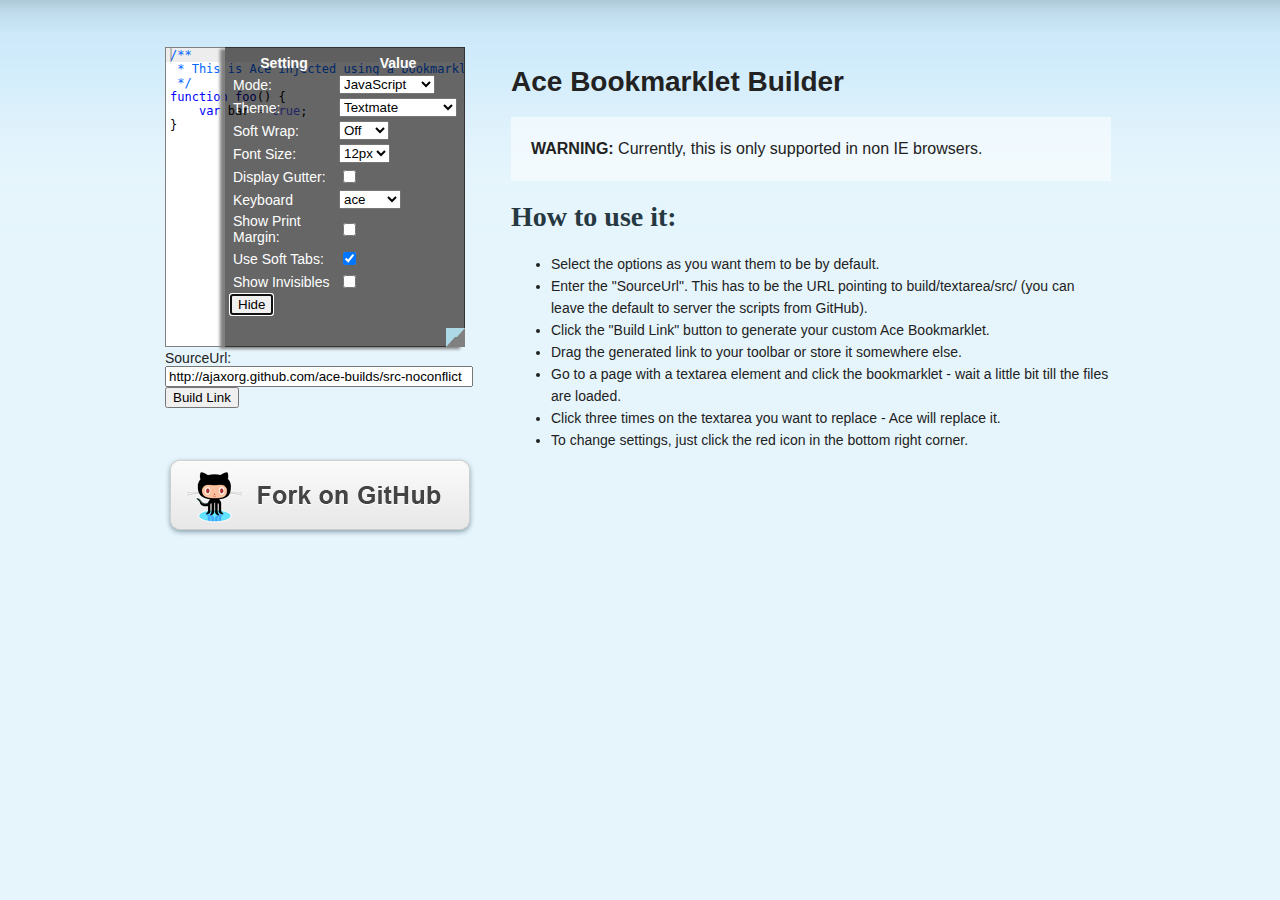
<file: DefibWindowsDaemon/Control/assets/ace/demo/bookmarklet/index.html>
<!DOCTYPE html>
<html lang="en">
<head>
  <meta charset="UTF-8">
  <meta http-equiv="X-UA-Compatible" content="IE=edge,chrome=1">
  <link href="style.css" rel="stylesheet" type="text/css">
  <title>Ace Bookmarklet Builder</title>
</head>
<body>

<div id="wrapper">

<div class="content" style="width: 950px">
    <div class="column1" style="margin-top: 47px">
        <textarea id="textarea" style="width:300px; height:300px">
/**
 * This is Ace injected using a bookmarklet.
 */
function foo() {
    var bar = true;
}</textarea><br>
        SourceUrl: <br>
        <input id="srcURL" style="width:300px" value="http://ajaxorg.github.com/ace-builds/src-noconflict"></input><br>
        <button id="buBuild">Build Link</button> <br> <a href="#"></a>
        <a href="https://github.com/ajaxorg/ace/">
            <div class="fork_on_github" ></div>
        </a>
    </div>
    <div class="column2">
        <h1>Ace Bookmarklet Builder</h1>

        <p id="first">
        <strong>WARNING:</strong> Currently, this is only supported in non IE browsers.
        </p>

        <h2>How to use it:</h2>
        <ul>
            <li>Select the options as you want them to be by default.</li>
            <li>Enter the "SourceUrl". This has to be the URL pointing to build/textarea/src/ (you can leave the default to server the scripts from GitHub).</li>
            <li>Click the "Build Link" button to generate your custom Ace Bookmarklet.</li>
            <li>Drag the generated link to your toolbar or store it somewhere else.</li>
            <li>Go to a page with a textarea element and click the bookmarklet - wait a little bit till the files are loaded.</li>
            <li>Click three times on the textarea you want to replace - Ace will replace it.</li>
            <li>To change settings, just click the red icon in the bottom right corner.</li>
        </ul>
    </div>
</div>
</div>

<script>

function inject(options, callback) {
    var baseUrl = options.baseUrl || "../../src-noconflict";
    
    var load = function(path, callback) {
        var head = document.getElementsByTagName('head')[0];
        var s = document.createElement('script');

        s.src = baseUrl + "/" + path;
        head.appendChild(s);

        s.onload = s.onreadystatechange = function(_, isAbort) {
            if (isAbort || !s.readyState || s.readyState == "loaded" || s.readyState == "complete") {
                s = s.onload = s.onreadystatechange = null;
                if (!isAbort)
                    callback();
            }
        };
    };

    load("ace.js", function() {
        ace.config.loadModule("ace/ext/textarea", function() {
            var event = ace.require("ace/lib/event");
            var areas = document.getElementsByTagName("textarea");
            for (var i = 0; i < areas.length; i++) {
                event.addListener(areas[i], "click", function(e) {
                    if (e.detail == 3) {
                        ace.transformTextarea(e.target, options.ace);
                    }
                });
            }
            callback && callback();
        });
    });
}

// Call the inject function to load the ace files.
var textAce;
inject({}, function () {
    // Transform the textarea on the page into an ace editor.    
    var t = document.querySelector("textarea");
    textAce = ace.require("ace/ext/textarea").transformTextarea(t);
    setTimeout(function(){textAce.setDisplaySettings(true)});
});


document.getElementById("buBuild").onclick = function() {
    var injectSrc = inject.toString().split("\n").join("");
    injectSrc = injectSrc.replace(/\s+/g, " ");

    var options = textAce.getOptions();
    options.baseUrl = document.getElementById("srcURL").value;

    var a = document.querySelector("a");
    a.href = "javascript:(" + injectSrc + ")(" + JSON.stringify(options) + ")";
    a.innerHTML = "Ace Bookmarklet Link";
}

</script>

</body>
</html>
</file>
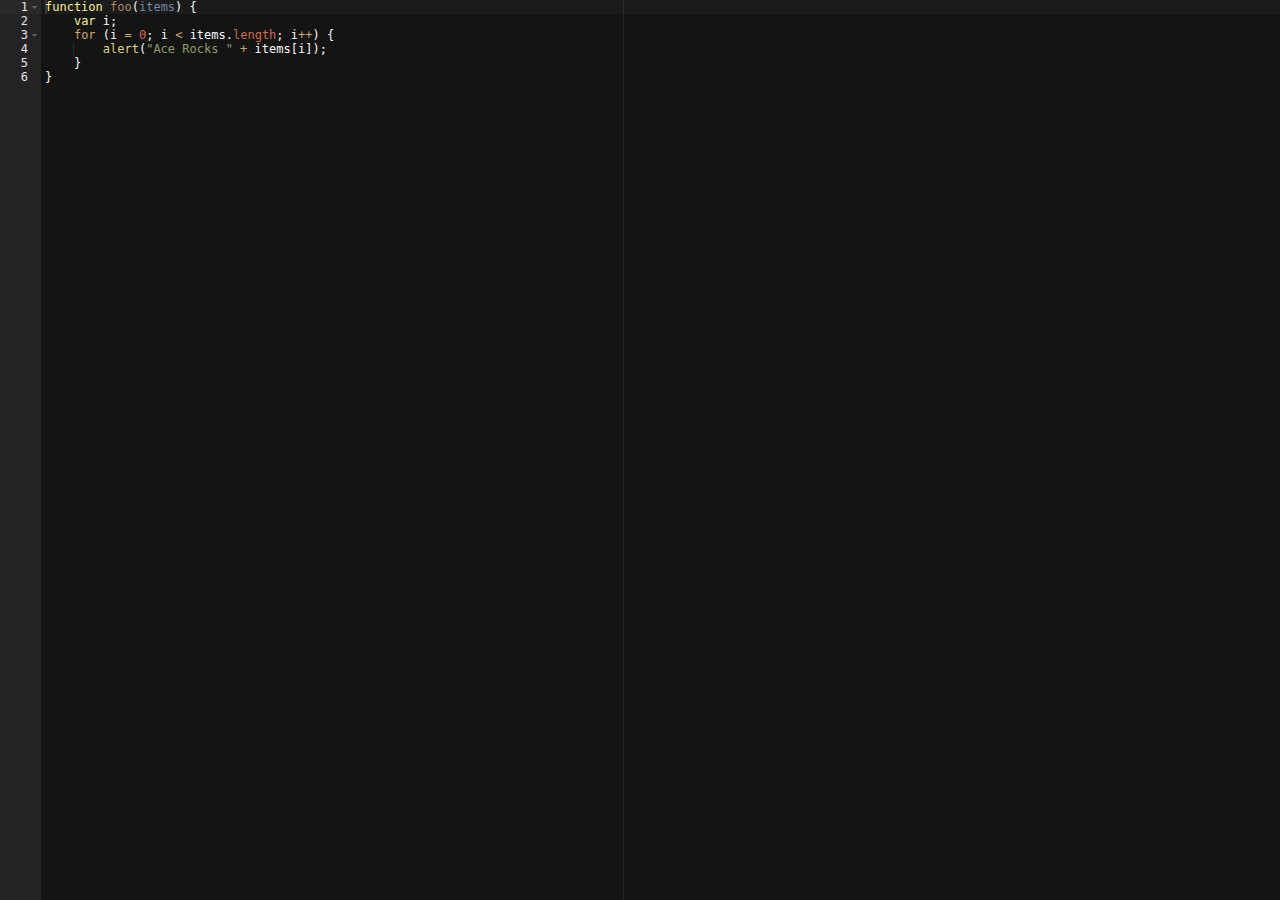
<file: DefibWindowsDaemon/Control/assets/ace/editor.html>
<!DOCTYPE html>
<html lang="en">
<head>
  <meta charset="UTF-8">
  <meta http-equiv="X-UA-Compatible" content="IE=edge,chrome=1">
  <title>Editor</title>
  <style type="text/css" media="screen">
    body {
        overflow: hidden;
    }

    #editor {
        margin: 0;
        position: absolute;
        top: 0;
        bottom: 0;
        left: 0;
        right: 0;
    }
  </style>
</head>
<body>

<pre id="editor">function foo(items) {
    var i;
    for (i = 0; i &lt; items.length; i++) {
        alert("Ace Rocks " + items[i]);
    }
}</pre>

<script src="src-noconflict/ace.js" type="text/javascript" charset="utf-8"></script>
<script>
    var editor = ace.edit("editor");
    editor.setTheme("ace/theme/twilight");
    editor.session.setMode("ace/mode/javascript");
</script>

</body>
</html>
</file>
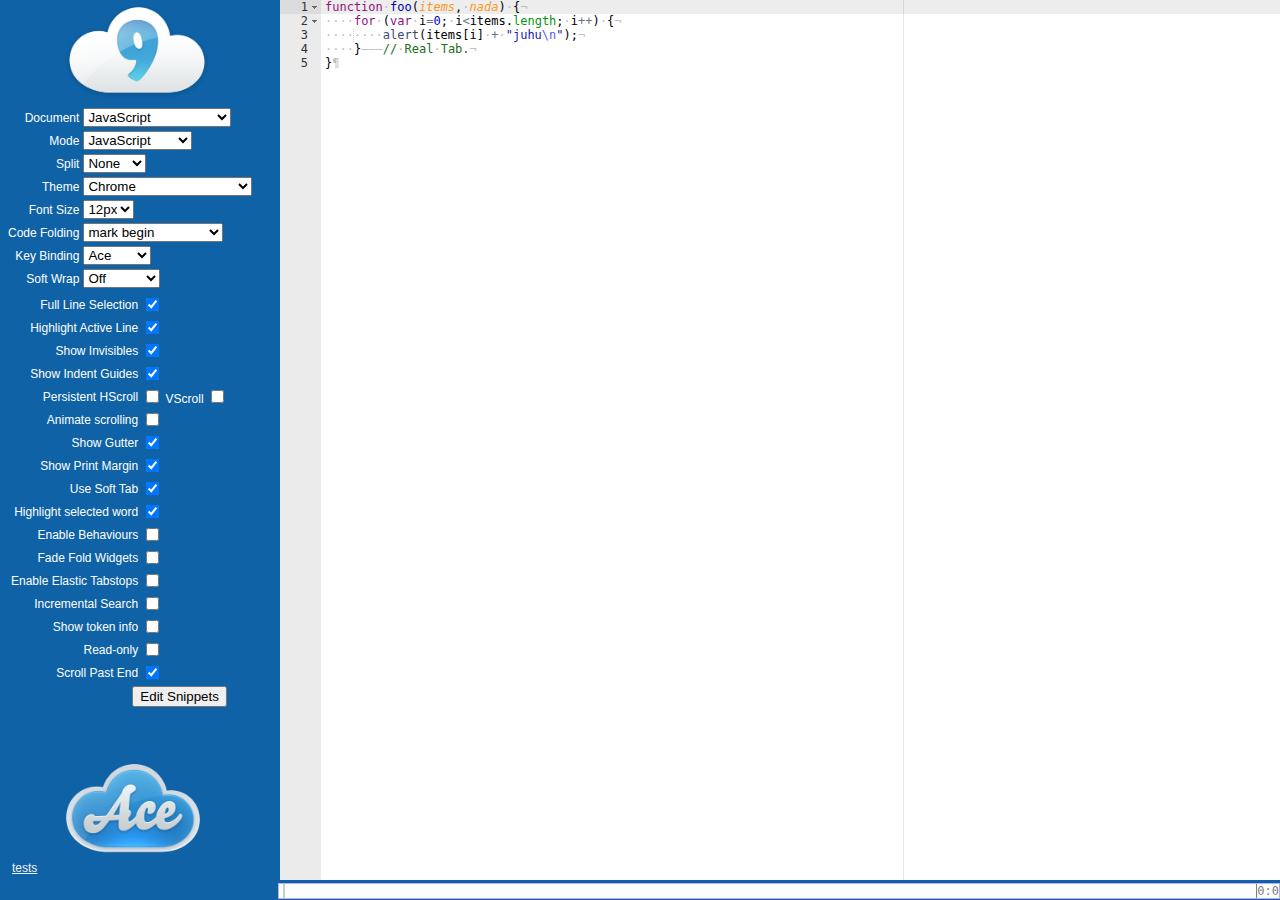
<file: DefibWindowsDaemon/Control/assets/ace/kitchen-sink.html>
<!DOCTYPE html>

<html lang="en">
<head>
    <meta http-equiv="Content-Type" content="text/html; charset=utf-8">
    <title>Ace Kitchen Sink</title>
    <meta name="author" content="Fabian Jakobs">
    <!--
    Ace
      version 1.2.6
      commit  
    -->

    <link rel="stylesheet" href="demo/kitchen-sink/styles.css" type="text/css" media="screen" charset="utf-8">
    <script async="true" src="https://use.edgefonts.net/source-code-pro.js"></script>

    <link href="./doc/site/images/favicon.ico" rel="icon" type="image/x-icon">
</head>
<body>
<div id="optionsPanel" style="position:absolute;height:100%;width:260px">
  <a href="http://c9.io" title="Cloud9 IDE | Your code anywhere, anytime">
    <img id="c9-logo" src="demo/kitchen-sink/logo.png" style="width: 172px;margin: -9px 30px -12px 51px;">
  </a>
  <div style="position: absolute; overflow: hidden; top:100px; bottom:0">
  <div style="width: 120%; height:100%; overflow-y: scroll">

  <table id="controls">
    <tr>
      <td>
        <label for="doc">Document</label>
      </td><td>
        <select id="doc" size="1">
        </select>
      </td>
    </tr>
    <tr>
      <td >
        <label for="mode">Mode</label>
      </td><td>
        <select id="mode" size="1">
        </select>
      </td>
    </tr>
    <tr>
      <td>
        <label for="split">Split</label>
      </td><td>
        <select id="split" size="1">
          <option value="none">None</option>
          <option value="below">Below</option>
          <option value="beside">Beside</option>
        </select>
      </td>
    </tr>
    <tr>
      <td >
        <label for="theme">Theme</label>
      </td><td>
        <select id="theme" size="1">
          
        </select>
      </td>
    </tr>
    <tr>
      <td>
        <label for="fontsize">Font Size</label>
      </td><td>
        <select id="fontsize" size="1">
          <option value="10px">10px</option>
          <option value="11px">11px</option>
          <option value="12px" selected="selected">12px</option>
          <option value="13px">13px</option>
          <option value="14px">14px</option>
          <option value="16px">16px</option>
          <option value="18px">18px</option>
          <option value="20px">20px</option>
          <option value="24px">24px</option>
        </select>
      </td>
    </tr>
    <tr>
      <td>
        <label for="folding">Code Folding</label>
      </td><td>
        <select id="folding" size="1">
          <option value="manual">manual</option>
          <option value="markbegin" selected="selected">mark begin</option>
          <option value="markbeginend">mark begin and end</option>
        </select>
      </td>
    </tr>
    <tr>
      <td >
        <label for="keybinding">Key Binding</label>
      </td><td>
        <select id="keybinding" size="1">
          <option value="ace">Ace</option>
          <option value="vim">Vim</option>
          <option value="emacs">Emacs</option>
          <option value="custom">Custom</option>
        </select>
      </td>
    </tr>
    <tr>
      <td >
        <label for="soft_wrap">Soft Wrap</label>
      </td><td>
        <select id="soft_wrap" size="1">
          <option value="off">Off</option>
          <option value="40">40 Chars</option>
          <option value="80">80 Chars</option>
          <option value="free">Free</option>
        </select>
      </td>
    </tr>

    <tr><td colspan="2">
    <table id="more-controls">
    <tr>
      <td>
        <label for="select_style">Full Line Selection</label>
      </td><td>
        <input type="checkbox" name="select_style" id="select_style" checked>
      </td>
    </tr>
    <tr>
      <td>
        <label for="highlight_active">Highlight Active Line</label>
      </td><td>
        <input type="checkbox" name="highlight_active" id="highlight_active" checked>
      </td>
    </tr>
    <tr>
      <td >
        <label for="show_hidden">Show Invisibles</label>
      </td><td>
        <input type="checkbox" name="show_hidden" id="show_hidden" checked>
      </td>
    </tr>
    <tr>
      <td >
        <label for="display_indent_guides">Show Indent Guides</label>
      </td><td>
        <input type="checkbox" name="display_indent_guides" id="display_indent_guides" checked>
      </td>
    </tr>
    <tr>
      <td >
        <label for="show_hscroll">Persistent HScroll</label>
      </td><td>
        <input type="checkbox" name="show_hscroll" id="show_hscroll">
		<label for="show_hscroll">VScroll</label>
        <input type="checkbox" name="show_vscroll" id="show_vscroll">
      </td>
    </tr>
    <tr>
      <td >
        <label for="animate_scroll">Animate scrolling</label>
      </td><td>
        <input type="checkbox" name="animate_scroll" id="animate_scroll">
      </td>
    </tr>
    <tr>
      <td >
        <label for="show_gutter">Show Gutter</label>
      </td><td>
        <input type="checkbox" id="show_gutter" checked>
      </td>
    </tr>
    <tr>
      <td >
        <label for="show_print_margin">Show Print Margin</label>
      </td><td>
        <input type="checkbox" id="show_print_margin" checked>
      </td>
    </tr>
    <tr>
      <td >
        <label for="soft_tab">Use Soft Tab</label>
      </td><td>
        <input type="checkbox" id="soft_tab" checked>
      </td>
    </tr>
    <tr>
      <td >
        <label for="highlight_selected_word">Highlight selected word</label>
      </td>
      <td>
        <input type="checkbox" id="highlight_selected_word" checked>
      </td>
    </tr>
    <tr>
      <td >
        <label for="enable_behaviours">Enable Behaviours</label>
      </td>
      <td>
        <input type="checkbox" id="enable_behaviours">
      </td>
    </tr>
    <tr>
      <td >
        <label for="fade_fold_widgets">Fade Fold Widgets</label>
      </td>
      <td>
        <input type="checkbox" id="fade_fold_widgets">
      </td>
    </tr>
    <tr>
      <td >
        <label for="elastic_tabstops">Enable Elastic Tabstops</label>
      </td>
      <td>
        <input type="checkbox" id="elastic_tabstops">
      </td>
    </tr>
    <tr>
      <td >
        <label for="isearch">Incremental Search</label>
      </td>
      <td>
        <input type="checkbox" id="isearch">
      </td>
    </tr>
    <tr>
      <td >
        <label for="highlight_token">Show token info</label>
      </td>
      <td>
        <input type="checkbox" id="highlight_token">
      </td>
    </tr>
    <tr>
      <td >
        <label for="read_only">Read-only</label>
      </td>
      <td>
        <input type="checkbox" id="read_only">
      </td>
    </tr>
    <tr>
      <td >
        <label for="scrollPastEnd">Scroll Past End</label>
      </td>
      <td>
        <input type="checkbox" id="scrollPastEnd" checked>
      </td>
    </tr>
    <tr>
      <td colspan="2">
        <input type="button" value="Edit Snippets" onclick="env.editSnippets()">
      </td>
    </tr>
  </table>
  </td></tr>
  </table>
  
  <a href="http://ace.c9.io">
    <img id="ace-logo" src="demo/kitchen-sink/ace-logo.png" style="width: 134px;margin: 46px 0px 4px 66px;">
  </a>
  <div><a target="_test" href="./lib/ace/test/tests.html"
    style="color: whitesmoke; text-align: left; padding: 1em;">tests</a>
  </div>
  </div>
  </div>
</div>
  <div id="editor-container"></div>




  <script src="src/ace.js" data-ace-base="src" type="text/javascript" charset="utf-8"></script>
  <script src="src/keybinding-vim.js"></script>
  <script src="src/keybinding-emacs.js"></script>
  <script src="demo/kitchen-sink/demo.js"></script>
  <script type="text/javascript" charset="utf-8">
    require("kitchen-sink/demo");
  </script>
    

</body>
</html>
</file>
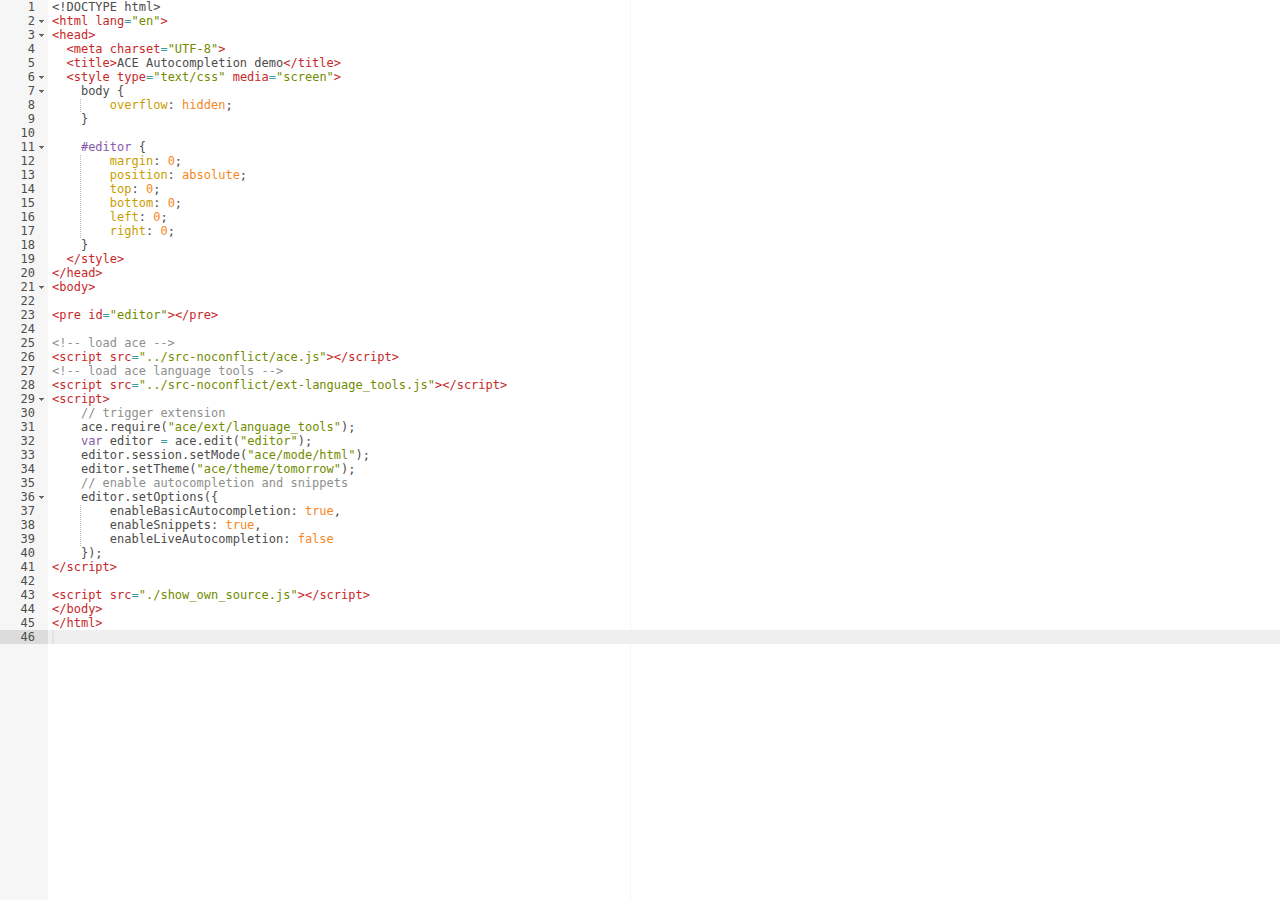
<file: DefibWindowsDaemon/Control/assets/ace/demo/autocompletion.html>
<!DOCTYPE html>
<html lang="en">
<head>
  <meta charset="UTF-8">
  <title>ACE Autocompletion demo</title>
  <style type="text/css" media="screen">
    body {
        overflow: hidden;
    }
    
    #editor { 
        margin: 0;
        position: absolute;
        top: 0;
        bottom: 0;
        left: 0;
        right: 0;
    }
  </style>
</head>
<body>

<pre id="editor"></pre>

<!-- load ace -->
<script src="../src-noconflict/ace.js"></script>
<!-- load ace language tools -->
<script src="../src-noconflict/ext-language_tools.js"></script>
<script>
    // trigger extension
    ace.require("ace/ext/language_tools");
    var editor = ace.edit("editor");
    editor.session.setMode("ace/mode/html");
    editor.setTheme("ace/theme/tomorrow");
    // enable autocompletion and snippets
    editor.setOptions({
        enableBasicAutocompletion: true,
        enableSnippets: true,
        enableLiveAutocompletion: false
    });
</script>

<script src="./show_own_source.js"></script>
</body>
</html>
</file>
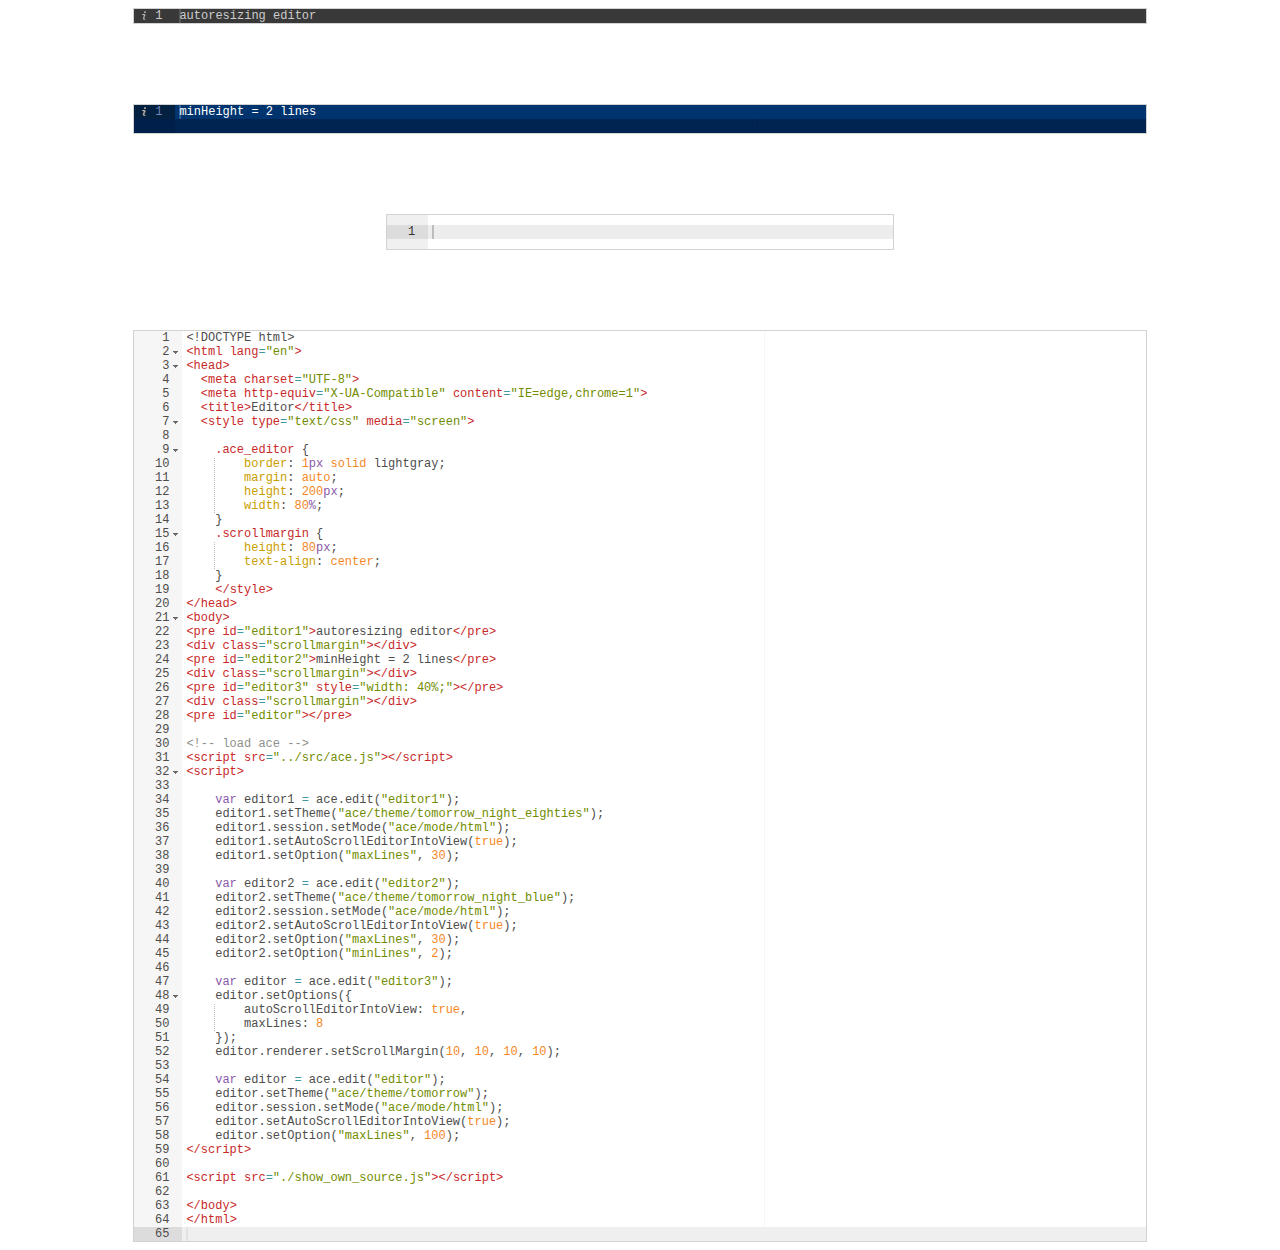
<file: DefibWindowsDaemon/Control/assets/ace/demo/autoresize.html>
<!DOCTYPE html>
<html lang="en">
<head>
  <meta charset="UTF-8">
  <meta http-equiv="X-UA-Compatible" content="IE=edge,chrome=1">
  <title>Editor</title>
  <style type="text/css" media="screen">

	.ace_editor {
		border: 1px solid lightgray;
		margin: auto;
		height: 200px;
		width: 80%;
	}
	.scrollmargin {
		height: 80px;
        text-align: center;
	}
    </style>
</head>
<body>
<pre id="editor1">autoresizing editor</pre>
<div class="scrollmargin"></div>
<pre id="editor2">minHeight = 2 lines</pre>
<div class="scrollmargin"></div>
<pre id="editor3" style="width: 40%;"></pre>
<div class="scrollmargin"></div>
<pre id="editor"></pre>

<!-- load ace -->
<script src="../src/ace.js"></script>
<script>

    var editor1 = ace.edit("editor1");
    editor1.setTheme("ace/theme/tomorrow_night_eighties");
    editor1.session.setMode("ace/mode/html");
    editor1.setAutoScrollEditorIntoView(true);
    editor1.setOption("maxLines", 30);

    var editor2 = ace.edit("editor2");
    editor2.setTheme("ace/theme/tomorrow_night_blue");
    editor2.session.setMode("ace/mode/html");
    editor2.setAutoScrollEditorIntoView(true);
    editor2.setOption("maxLines", 30);
    editor2.setOption("minLines", 2);

    var editor = ace.edit("editor3");
    editor.setOptions({
        autoScrollEditorIntoView: true,
        maxLines: 8
    });
    editor.renderer.setScrollMargin(10, 10, 10, 10);
    
    var editor = ace.edit("editor");
    editor.setTheme("ace/theme/tomorrow");
    editor.session.setMode("ace/mode/html");
    editor.setAutoScrollEditorIntoView(true);
    editor.setOption("maxLines", 100);
</script>

<script src="./show_own_source.js"></script>

</body>
</html>
</file>
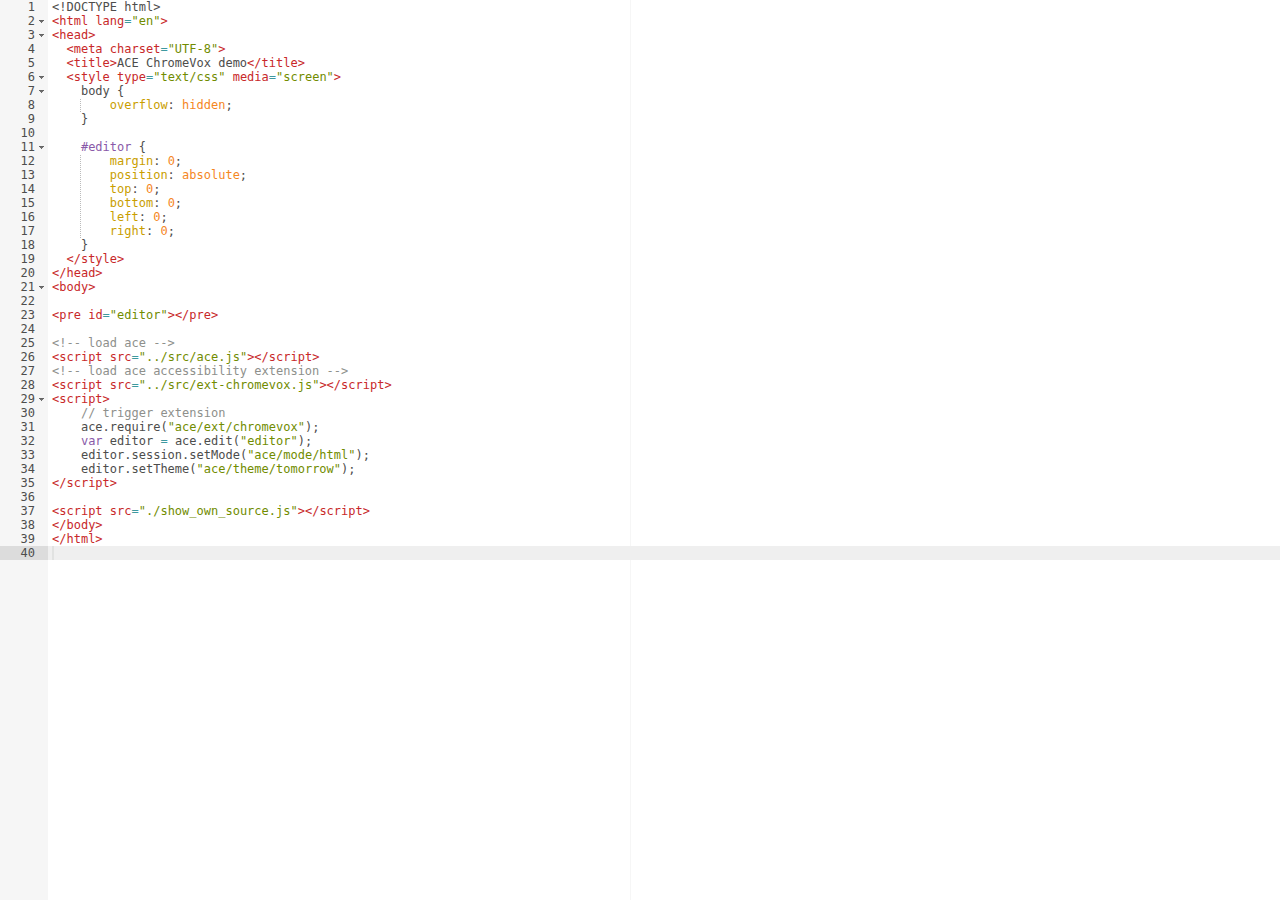
<file: DefibWindowsDaemon/Control/assets/ace/demo/chromevox.html>
<!DOCTYPE html>
<html lang="en">
<head>
  <meta charset="UTF-8">
  <title>ACE ChromeVox demo</title>
  <style type="text/css" media="screen">
    body {
        overflow: hidden;
    }

    #editor {
        margin: 0;
        position: absolute;
        top: 0;
        bottom: 0;
        left: 0;
        right: 0;
    }
  </style>
</head>
<body>

<pre id="editor"></pre>

<!-- load ace -->
<script src="../src/ace.js"></script>
<!-- load ace accessibility extension -->
<script src="../src/ext-chromevox.js"></script>
<script>
    // trigger extension
    ace.require("ace/ext/chromevox");
    var editor = ace.edit("editor");
    editor.session.setMode("ace/mode/html");
    editor.setTheme("ace/theme/tomorrow");
</script>

<script src="./show_own_source.js"></script>
</body>
</html>
</file>
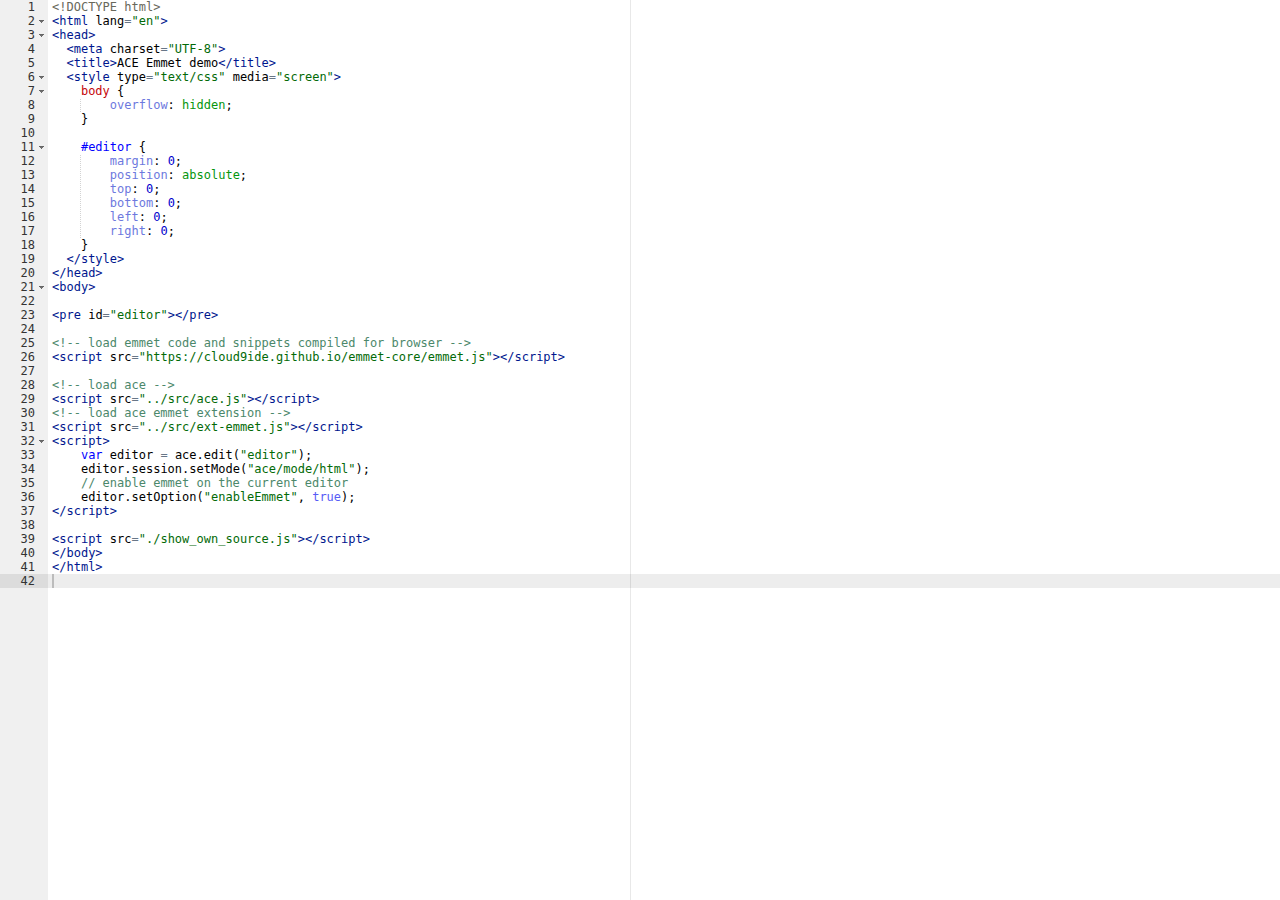
<file: DefibWindowsDaemon/Control/assets/ace/demo/emmet.html>
<!DOCTYPE html>
<html lang="en">
<head>
  <meta charset="UTF-8">
  <title>ACE Emmet demo</title>
  <style type="text/css" media="screen">
    body {
        overflow: hidden;
    }
    
    #editor { 
        margin: 0;
        position: absolute;
        top: 0;
        bottom: 0;
        left: 0;
        right: 0;
    }
  </style>
</head>
<body>

<pre id="editor"></pre>

<!-- load emmet code and snippets compiled for browser -->
<script src="https://cloud9ide.github.io/emmet-core/emmet.js"></script>

<!-- load ace -->
<script src="../src/ace.js"></script>
<!-- load ace emmet extension -->
<script src="../src/ext-emmet.js"></script>
<script>
    var editor = ace.edit("editor");
    editor.session.setMode("ace/mode/html");
    // enable emmet on the current editor
    editor.setOption("enableEmmet", true);
</script>

<script src="./show_own_source.js"></script>
</body>
</html>
</file>
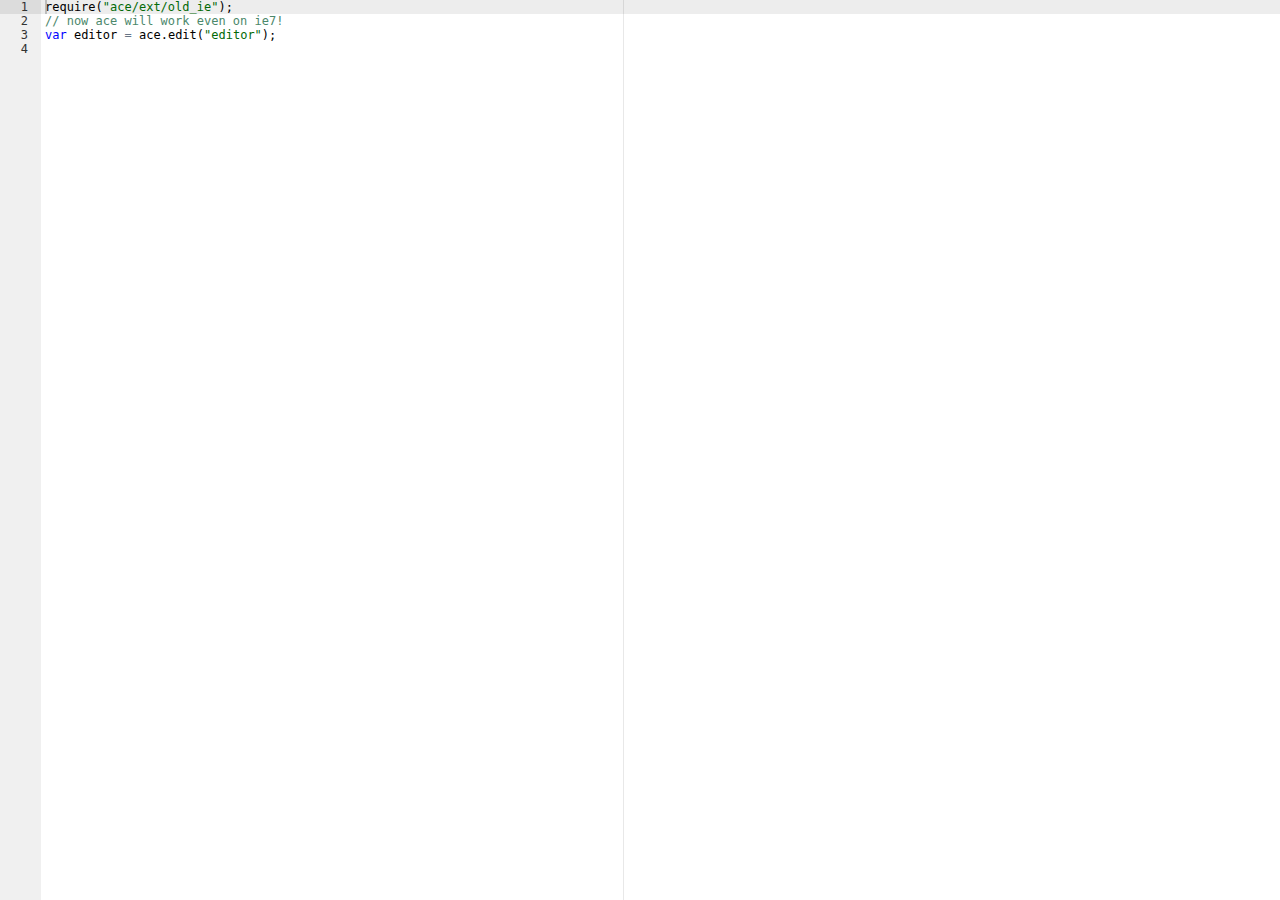
<file: DefibWindowsDaemon/Control/assets/ace/demo/ie7.html>
<!DOCTYPE html>
<html lang="en">
<head>
  <meta charset="UTF-8">
  <meta http-equiv="X-UA-Compatible" content="IE=edge,chrome=1">
  <title>ACE Editor StatusBar Demo</title>
  <style type="text/css" media="screen">
    /*!important without this top: 0; bottom: 0 doesn't work on old ie */
    body, html {
        position: absolute;
        top: 0px; bottom: 0; left: 0; right: 0;
        margin:0; padding:0;
        overflow:hidden
    }
    
    #editor { 
        margin: 0;
        position: absolute;
        top: 0; bottom: 0; left: 0; right: 0;
    }
  </style>
</head>
<body>

<pre id="editor">
require("ace/ext/old_ie");
// now ace will work even on ie7!
var editor = ace.edit("editor");
</pre>
    
<script src="../src/ace.js"></script>
<script src="../src/ext-old_ie.js"></script>
<script>
    // before creating an editor patch up things for old ie
    require("ace/ext/old_ie");
    // now ace will work even on ie7!
    var editor = ace.edit("editor");
    editor.setTheme("ace/theme/textmate");
    editor.session.setMode("ace/mode/javascript");
</script>


</body>
</html>
</file>
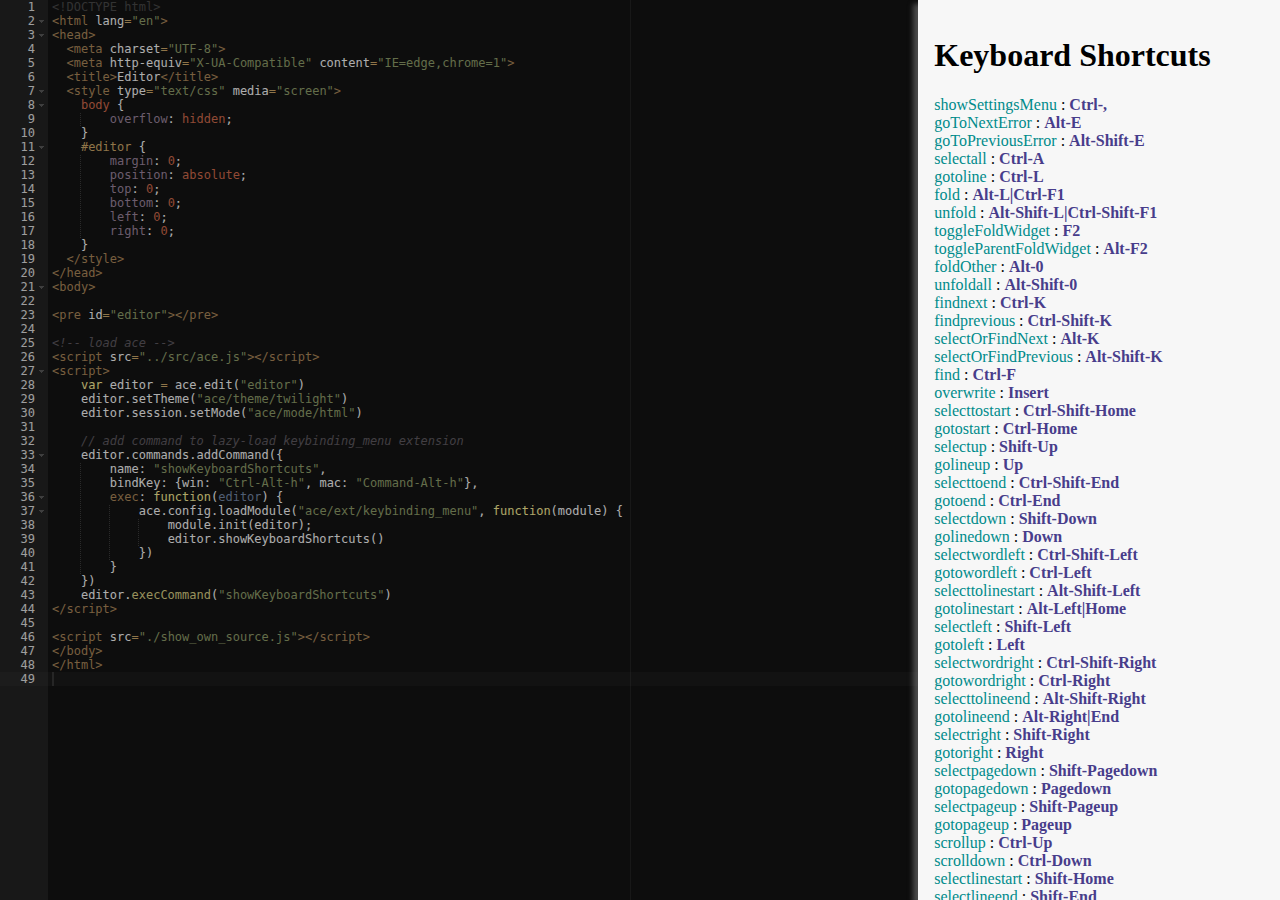
<file: DefibWindowsDaemon/Control/assets/ace/demo/keyboard_shortcuts.html>
<!DOCTYPE html>
<html lang="en">
<head>
  <meta charset="UTF-8">
  <meta http-equiv="X-UA-Compatible" content="IE=edge,chrome=1">
  <title>Editor</title>
  <style type="text/css" media="screen">
    body {
        overflow: hidden;
    }    
    #editor { 
        margin: 0;
        position: absolute;
        top: 0;
        bottom: 0;
        left: 0;
        right: 0;
    }
  </style>
</head>
<body>

<pre id="editor"></pre>
    
<!-- load ace -->
<script src="../src/ace.js"></script>
<script>
    var editor = ace.edit("editor")
    editor.setTheme("ace/theme/twilight")
    editor.session.setMode("ace/mode/html")
    
    // add command to lazy-load keybinding_menu extension
    editor.commands.addCommand({
        name: "showKeyboardShortcuts",
        bindKey: {win: "Ctrl-Alt-h", mac: "Command-Alt-h"},
        exec: function(editor) {
            ace.config.loadModule("ace/ext/keybinding_menu", function(module) {
                module.init(editor);
                editor.showKeyboardShortcuts()
            })
        }
    })
    editor.execCommand("showKeyboardShortcuts")
</script>

<script src="./show_own_source.js"></script>
</body>
</html>
</file>
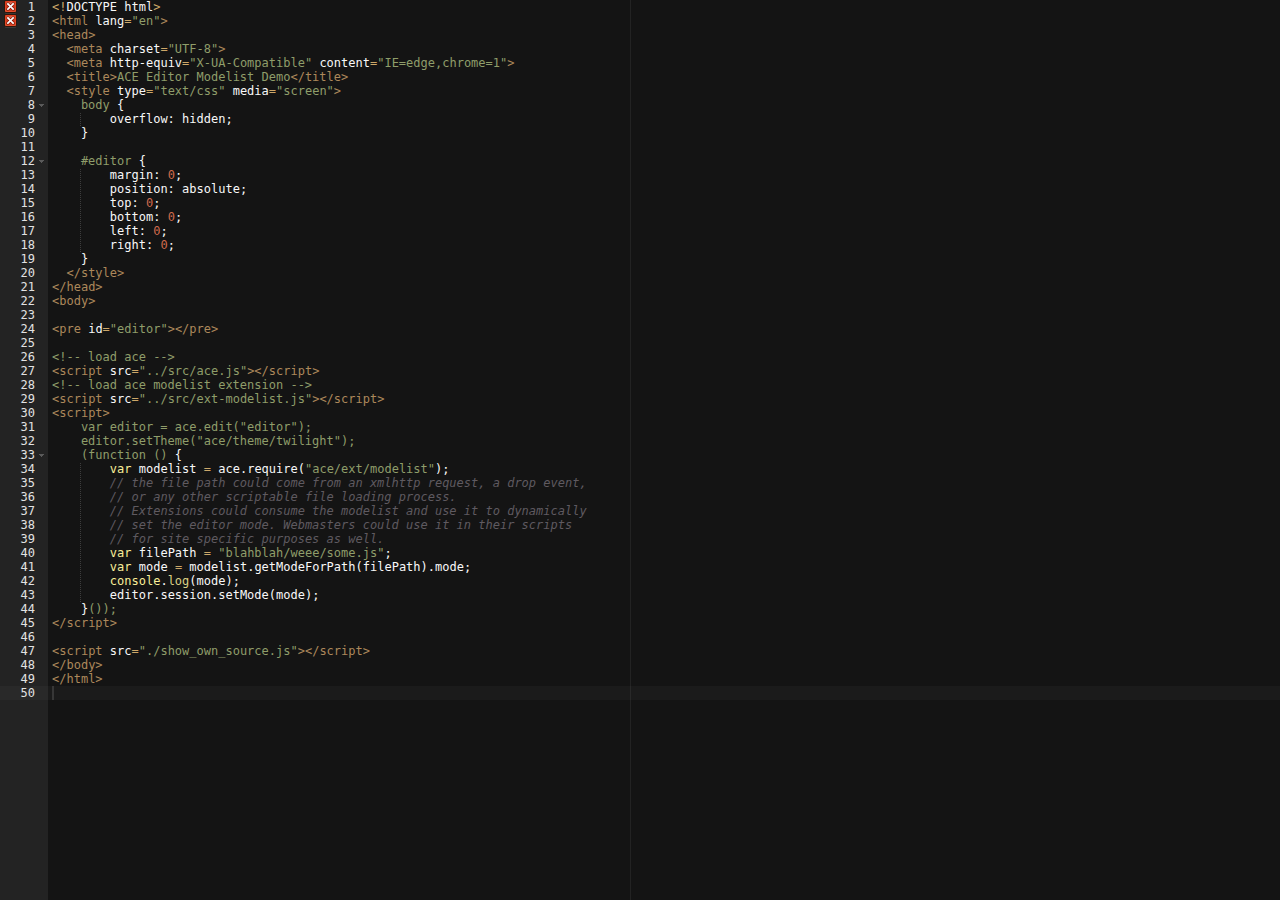
<file: DefibWindowsDaemon/Control/assets/ace/demo/modelist.html>
<!DOCTYPE html>
<html lang="en">
<head>
  <meta charset="UTF-8">
  <meta http-equiv="X-UA-Compatible" content="IE=edge,chrome=1">
  <title>ACE Editor Modelist Demo</title>
  <style type="text/css" media="screen">
    body {
        overflow: hidden;
    }
    
    #editor { 
        margin: 0;
        position: absolute;
        top: 0;
        bottom: 0;
        left: 0;
        right: 0;
    }
  </style>
</head>
<body>

<pre id="editor"></pre>
    
<!-- load ace -->
<script src="../src/ace.js"></script>
<!-- load ace modelist extension -->
<script src="../src/ext-modelist.js"></script>
<script>
    var editor = ace.edit("editor");
    editor.setTheme("ace/theme/twilight");
    (function () {
        var modelist = ace.require("ace/ext/modelist");
        // the file path could come from an xmlhttp request, a drop event,
        // or any other scriptable file loading process.
        // Extensions could consume the modelist and use it to dynamically
        // set the editor mode. Webmasters could use it in their scripts
        // for site specific purposes as well.
        var filePath = "blahblah/weee/some.js";
        var mode = modelist.getModeForPath(filePath).mode;
        console.log(mode);
        editor.session.setMode(mode);
    }());
</script>

<script src="./show_own_source.js"></script>
</body>
</html>
</file>
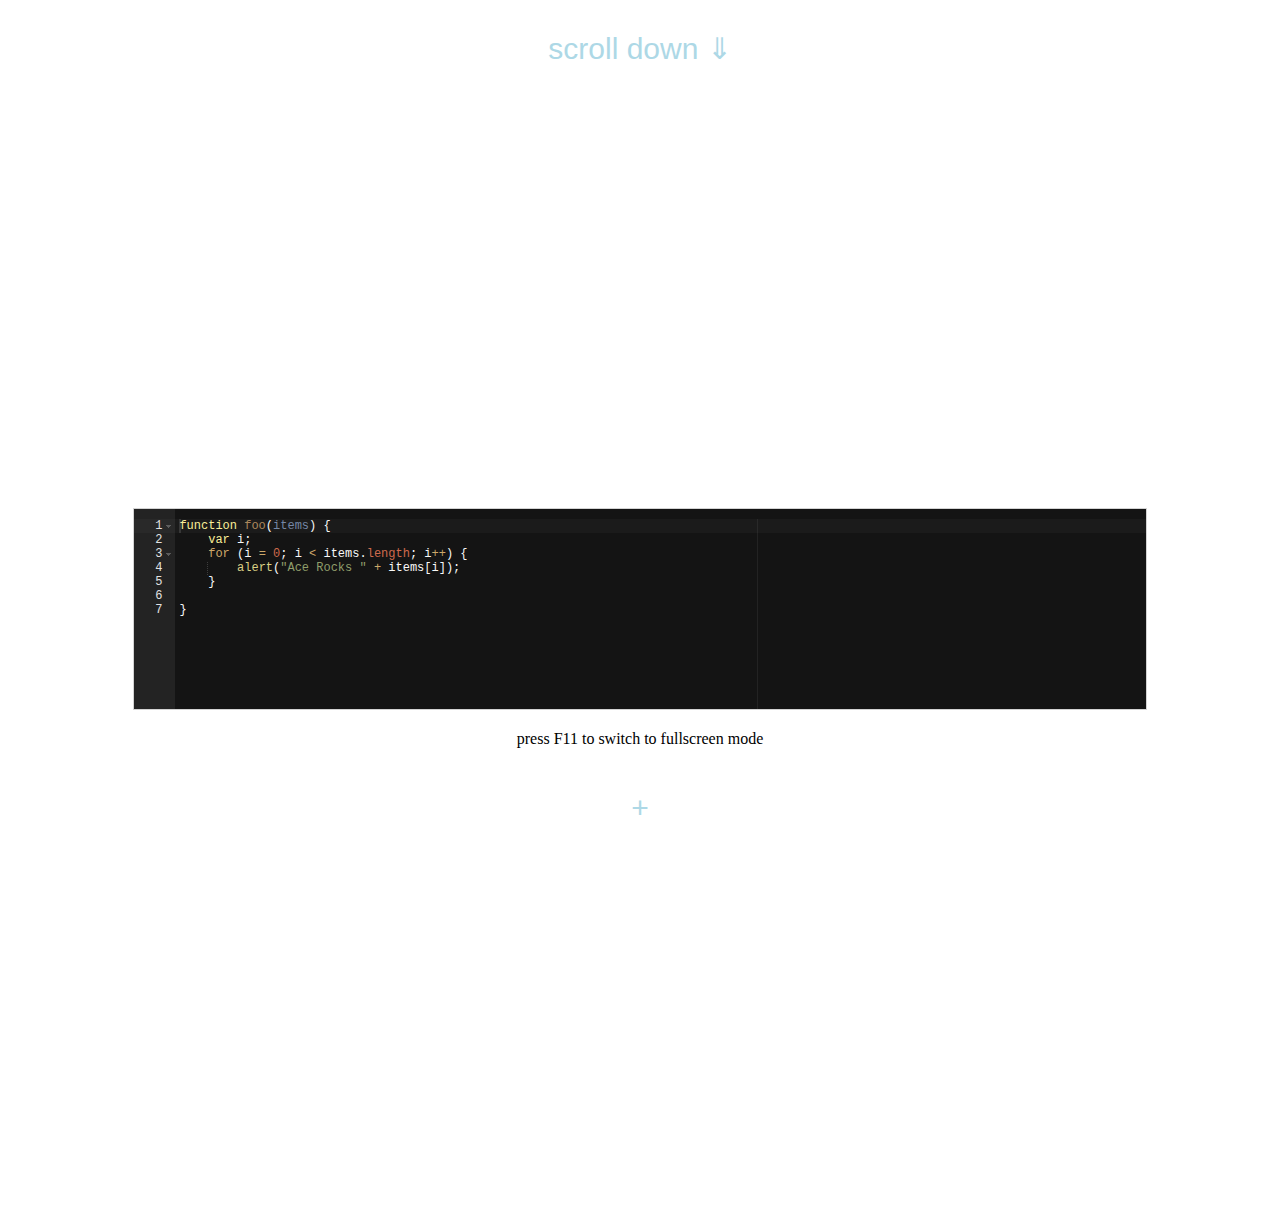
<file: DefibWindowsDaemon/Control/assets/ace/demo/scrollable-page.html>
<!DOCTYPE html>
<html lang="en">
<head>
  <meta charset="UTF-8">
  <meta http-equiv="X-UA-Compatible" content="IE=edge,chrome=1">
  <title>Editor</title>
  <style type="text/css" media="screen">
    .ace_editor {
        position: relative !important;
        border: 1px solid lightgray;
        margin: auto;
        height: 200px;
        width: 80%;
    }

    .ace_editor.fullScreen {
        height: auto;
        width: auto;
        border: 0;
        margin: 0;
        position: fixed !important;
        top: 0;
        bottom: 0;
        left: 0;
        right: 0;
        z-index: 10;
    }

    .fullScreen {
        overflow: hidden
    }

    .scrollmargin {
        height: 500px;
        text-align: center;
    }

    .large-button {
        color: lightblue;
        cursor: pointer;
        font: 30px arial;
        padding: 20px;
        text-align: center;
        border: medium solid transparent;
        display: inline-block;
    }
    .large-button:hover {
        border: medium solid lightgray;
        border-radius: 10px 10px 10px 10px;
        box-shadow: 0 0 12px 0 lightblue;
    }
  </style>
</head>
<body>
<div class="scrollmargin">
    <span onclick="scroll()" class="large-button">
    scroll down &dArr;
    </span>
</div>
<pre id="editor">function foo(items) {
    var i;
    for (i = 0; i &lt; items.length; i++) {
        alert("Ace Rocks " + items[i]);
    }

}</pre>
<div class="scrollmargin">
    <div style="padding:20px">
        press F11 to switch to fullscreen mode
    </div>
    <span onclick="add()" class="large-button">
        +
    </span>

</div>

<!-- load ace -->
<script src="../src/ace.js"></script>
<!-- load ace themelist extension -->
<script src="../src/ext-themelist.js"></script>
<script>

var $ = document.getElementById.bind(document);
var dom = require("ace/lib/dom");

//add command to all new editor instaces
require("ace/commands/default_commands").commands.push({
    name: "Toggle Fullscreen",
    bindKey: "F11",
    exec: function(editor) {
        var fullScreen = dom.toggleCssClass(document.body, "fullScreen")
        dom.setCssClass(editor.container, "fullScreen", fullScreen)
        editor.setAutoScrollEditorIntoView(!fullScreen)
        editor.resize()
    }
})

// create first editor
var editor = ace.edit("editor");
editor.setTheme("ace/theme/twilight");
editor.session.setMode("ace/mode/javascript");
editor.renderer.setScrollMargin(10, 10);
editor.setOptions({
    // "scrollPastEnd": 0.8,
    autoScrollEditorIntoView: true
});

var count = 1;
function add() {
    var oldEl = editor.container
    var pad = document.createElement("div")
    pad.style.padding = "40px"
    oldEl.parentNode.insertBefore(pad, oldEl.nextSibling)

    var el = document.createElement("div")
    oldEl.parentNode.insertBefore(el, pad.nextSibling)

    count++
    var theme = themes[Math.floor(themes.length * Math.random() - 1e-5)]
    editor = ace.edit(el)
    editor.setOptions({
        mode: "ace/mode/javascript",
        theme: theme,
        autoScrollEditorIntoView: true
    })

    editor.setValue([
        "this is editor number: ", count, "\n",
        "using theme \"", theme, "\"\n",
        ":)"
    ].join(""), -1)

    scroll()
}

function scroll(speed) {
    var top = editor.container.getBoundingClientRect().top
    speed = speed || 10
    if (top > 60 && speed < 500) {
        if (speed > top - speed - 50)
            speed = top - speed - 50
        else
            setTimeout(scroll, 10, speed + 10)
        window.scrollBy(0, speed)
    }
}

var themes = require("ace/ext/themelist").themes.map(function(t){return t.theme});

window.add = add;
window.scroll = scroll;
</script>

</body>
</html>
</file>
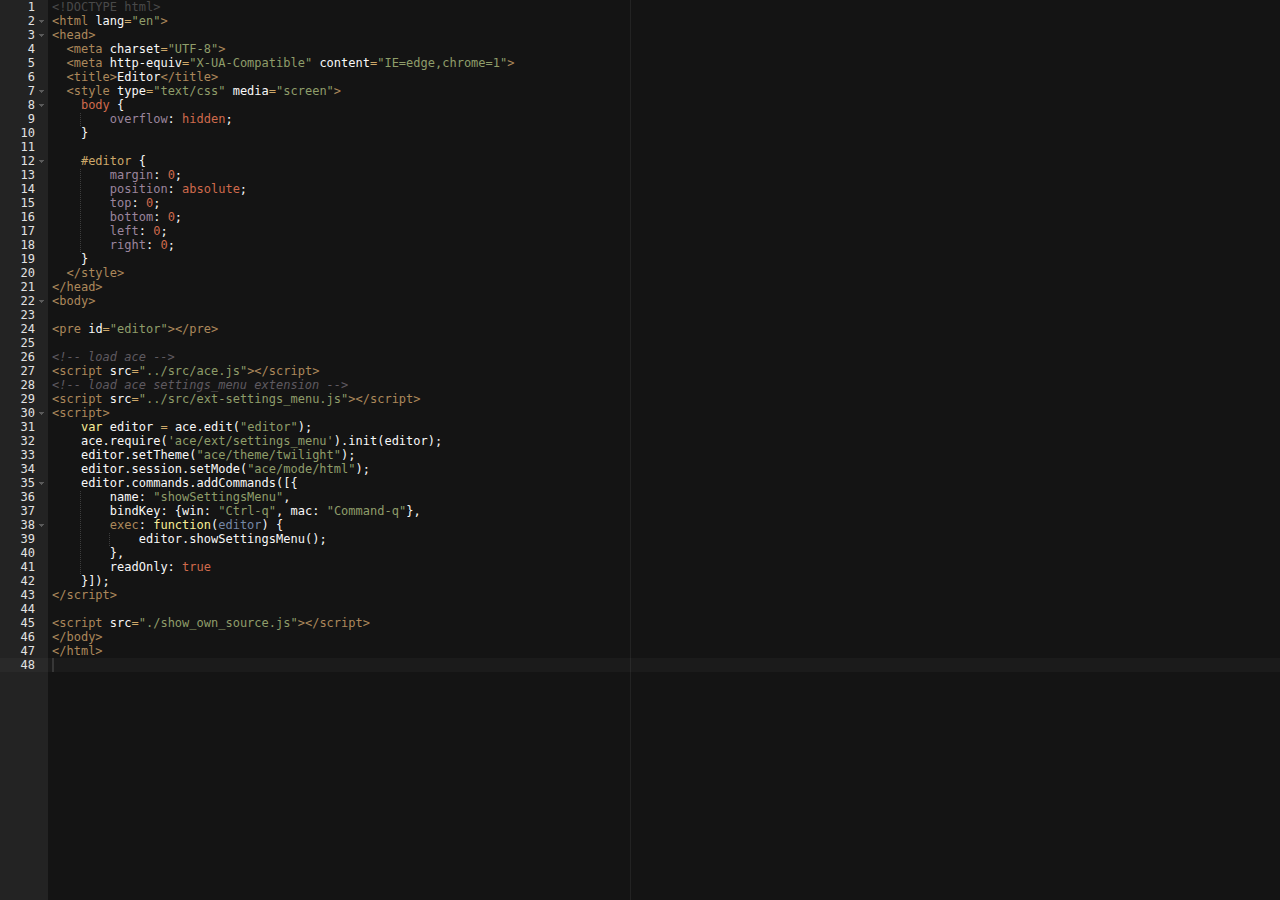
<file: DefibWindowsDaemon/Control/assets/ace/demo/settings_menu.html>
<!DOCTYPE html>
<html lang="en">
<head>
  <meta charset="UTF-8">
  <meta http-equiv="X-UA-Compatible" content="IE=edge,chrome=1">
  <title>Editor</title>
  <style type="text/css" media="screen">
    body {
        overflow: hidden;
    }
    
    #editor { 
        margin: 0;
        position: absolute;
        top: 0;
        bottom: 0;
        left: 0;
        right: 0;
    }
  </style>
</head>
<body>

<pre id="editor"></pre>
    
<!-- load ace -->
<script src="../src/ace.js"></script>
<!-- load ace settings_menu extension -->
<script src="../src/ext-settings_menu.js"></script>
<script>
    var editor = ace.edit("editor");
    ace.require('ace/ext/settings_menu').init(editor);
    editor.setTheme("ace/theme/twilight");
    editor.session.setMode("ace/mode/html");
	editor.commands.addCommands([{
		name: "showSettingsMenu",
		bindKey: {win: "Ctrl-q", mac: "Command-q"},
		exec: function(editor) {
			editor.showSettingsMenu();
		},
		readOnly: true
	}]);
</script>

<script src="./show_own_source.js"></script>
</body>
</html>
</file>
<file: DefibWindowsDaemon/Control/assets/ace/demo/bookmarklet/style.css>
body {
    margin:0;
    padding:0;
    background-color:#e6f5fc;
    
}

H2, H3, H4 {
    font-family:Trebuchet MS;
    font-weight:bold;
    margin:0;
    padding:0;
}

H2 {
    font-size:28px;
    color:#263842;
    padding-bottom:6px;
}

H3 {
    font-family:Trebuchet MS;
    font-weight:bold;
    font-size:22px;
    color:#253741;
    margin-top:43px;
    margin-bottom:8px;
}

H4 {
    font-family:Trebuchet MS;
    font-weight:bold;
    font-size:21px;
    color:#222222;
    margin-bottom:4px;
}

P {
    padding:13px 0;
    margin:0;
    line-height:22px;
}

UL{
    line-height : 22px;
}

PRE{
    background : #333;
    color : white;
    padding : 10px;
}

#header {
    height : 227px;
    position:relative;
    overflow:hidden;
    background: url(images/background.png) repeat-x 0 0;
    border-bottom:1px solid #c9e8fa;   
}

#header .content .signature {
    font-family:Trebuchet MS;
    font-size:11px;
    color:#ebe4d6;
    position:absolute;
    bottom:5px;
    right:42px;
    letter-spacing : 1px;
}

.content {
    width:970px;
    position:relative;
    margin:0 auto;
}

#header .content {
    height:184px;
    margin-top:22px;
}

#header .content .logo {
    width  : 282px;
    height : 184px;
    background:url(images/logo.png) no-repeat 0 0;
    position:absolute;
    top:0;
    left:0;
}

#header .content .title {
    width  : 605px;
    height : 58px;
    background:url(images/ace.png) no-repeat 0 0;
    position:absolute;
    top:98px;
    left:329px;
}

#wrapper {
    background:url(images/body_background.png) repeat-x 0 0;
    min-height:250px;
}

#wrapper .content {
    font-family:Arial;
    font-size:14px;
    color:#222222;
    width:1000px;
}

#wrapper .content .column1 {
    position:relative;
    float:left;
    width:315px;
    margin-right:31px;
}

#wrapper .content .column2 {
    position:relative;
    overflow:hidden;
    float:left;
    width:600px;
    padding-top:47px;
}

.fork_on_github {
    width:310px;
    height:80px;
    background:url(images/fork_on_github.png) no-repeat 0 0;
    position:relative;
    overflow:hidden;
    margin-top:49px;
    cursor:pointer;
}

.fork_on_github:hover {
    background-position:0 -80px;
}

.divider {
    height:3px;
    background-color:#bedaea;
    margin-bottom:3px;
}

.menu {
    padding:23px 0 0 24px;
}

UL.content-list {
    padding:15px;
    margin:0;
}

UL.menu-list {
    padding:0;
    margin:0 0 20px 0;
    list-style-type:none;
    line-height : 16px;
}

UL.menu-list LI {
    color:#2557b4;
    font-family:Trebuchet MS;
    font-size:14px;
    padding:7px 0;
    border-bottom:1px dotted #d6e2e7;
}

UL.menu-list LI:last-child {
    border-bottom:0;
}

A {
    color:#2557b4;
    text-decoration:none;
}

A:hover {
    text-decoration:underline;
}

P#first{
    background : rgba(255,255,255,0.5);
    padding : 20px;
    font-size : 16px;
    line-height : 24px;
    margin : 0 0 20px 0;
}

#footer {
    height:40px;
    position:relative;
    overflow:hidden;
    background:url(images/bottombar.png) repeat-x 0 0;
    position:relative;
    margin-top:40px;
}

UL.menu-footer {
    padding:0;
    margin:8px 11px 0 0;
    list-style-type:none;
    float:right;
}

UL.menu-footer LI {
    color:white;
    font-family:Arial;
    font-size:12px;
    display:inline-block;
    margin:0 1px;
}

UL.menu-footer LI A {
    color:#8dd0ff;
    text-decoration:none;
}

UL.menu-footer LI A:hover {
    text-decoration:underline;
}
</file>
<file: DefibWindowsDaemon/Control/assets/ace/demo/kitchen-sink/styles.css>
html {
    height: 100%;
    width: 100%;
    overflow: hidden;
}

body {
    overflow: hidden;
    margin: 0;
    padding: 0;
    height: 100%;
    width: 100%;
    font-family: Arial, Helvetica, sans-serif, Tahoma, Verdana, sans-serif;
    font-size: 12px;
    background: rgb(14, 98, 165);
    color: white;
}

#c9-logo, #ace-logo {
    padding: 0;
    border: none;
}

#editor-container {
    position: absolute;
    top:  0px;
    left: 280px;
    bottom: 0px;
    right: 0px;
    background: white;
}

#controls {
    padding: 5px;
}

#controls td {
    text-align: right;
}

#controls td + td {
    text-align: left;
}
.ace_status-indicator {
    color: gray;
    position: absolute;
    right: 0;
    border-left: 1px solid;
}

/* .ace_text-input {
    z-index: 10!important;
    opacity: 1!important;
    background: rgb(84, 0, 255)!important;
    color: rgb(255, 255, 255)!important;
    width: 10em!important;
}*/
</file>
